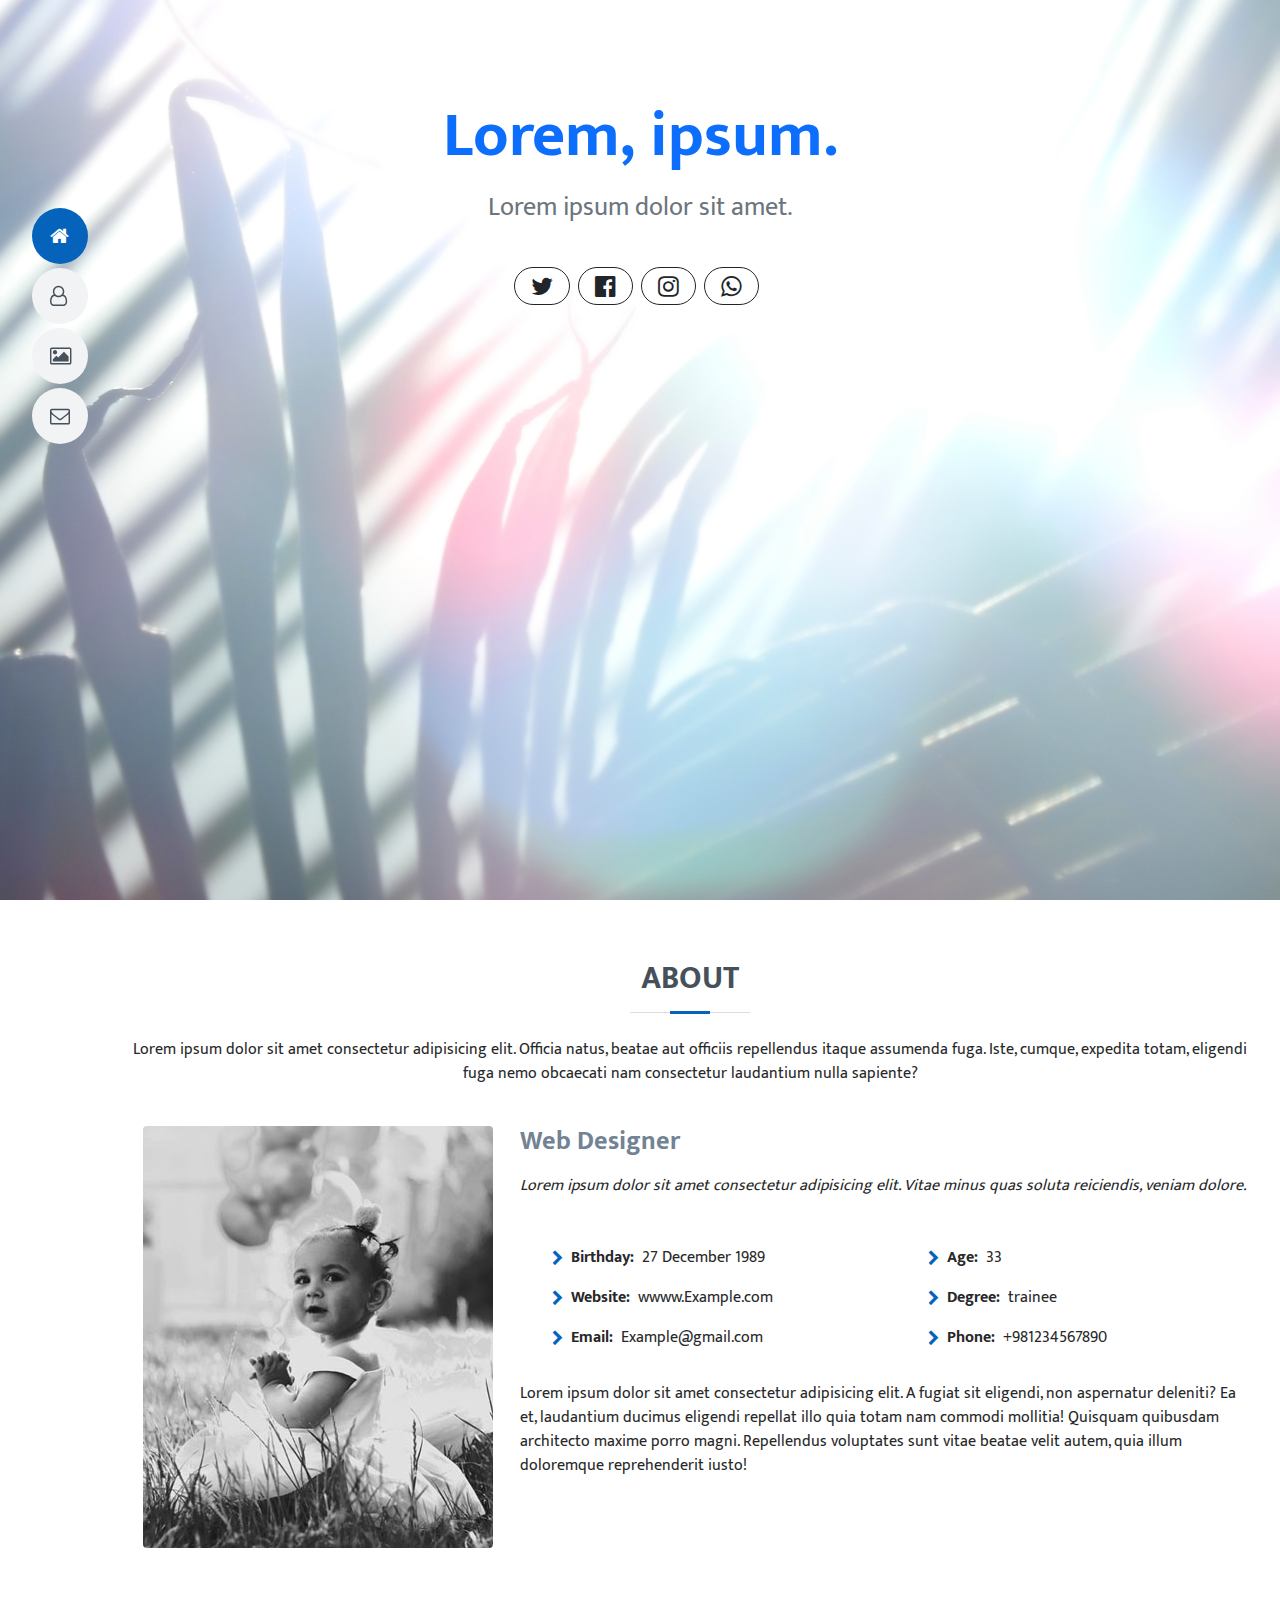
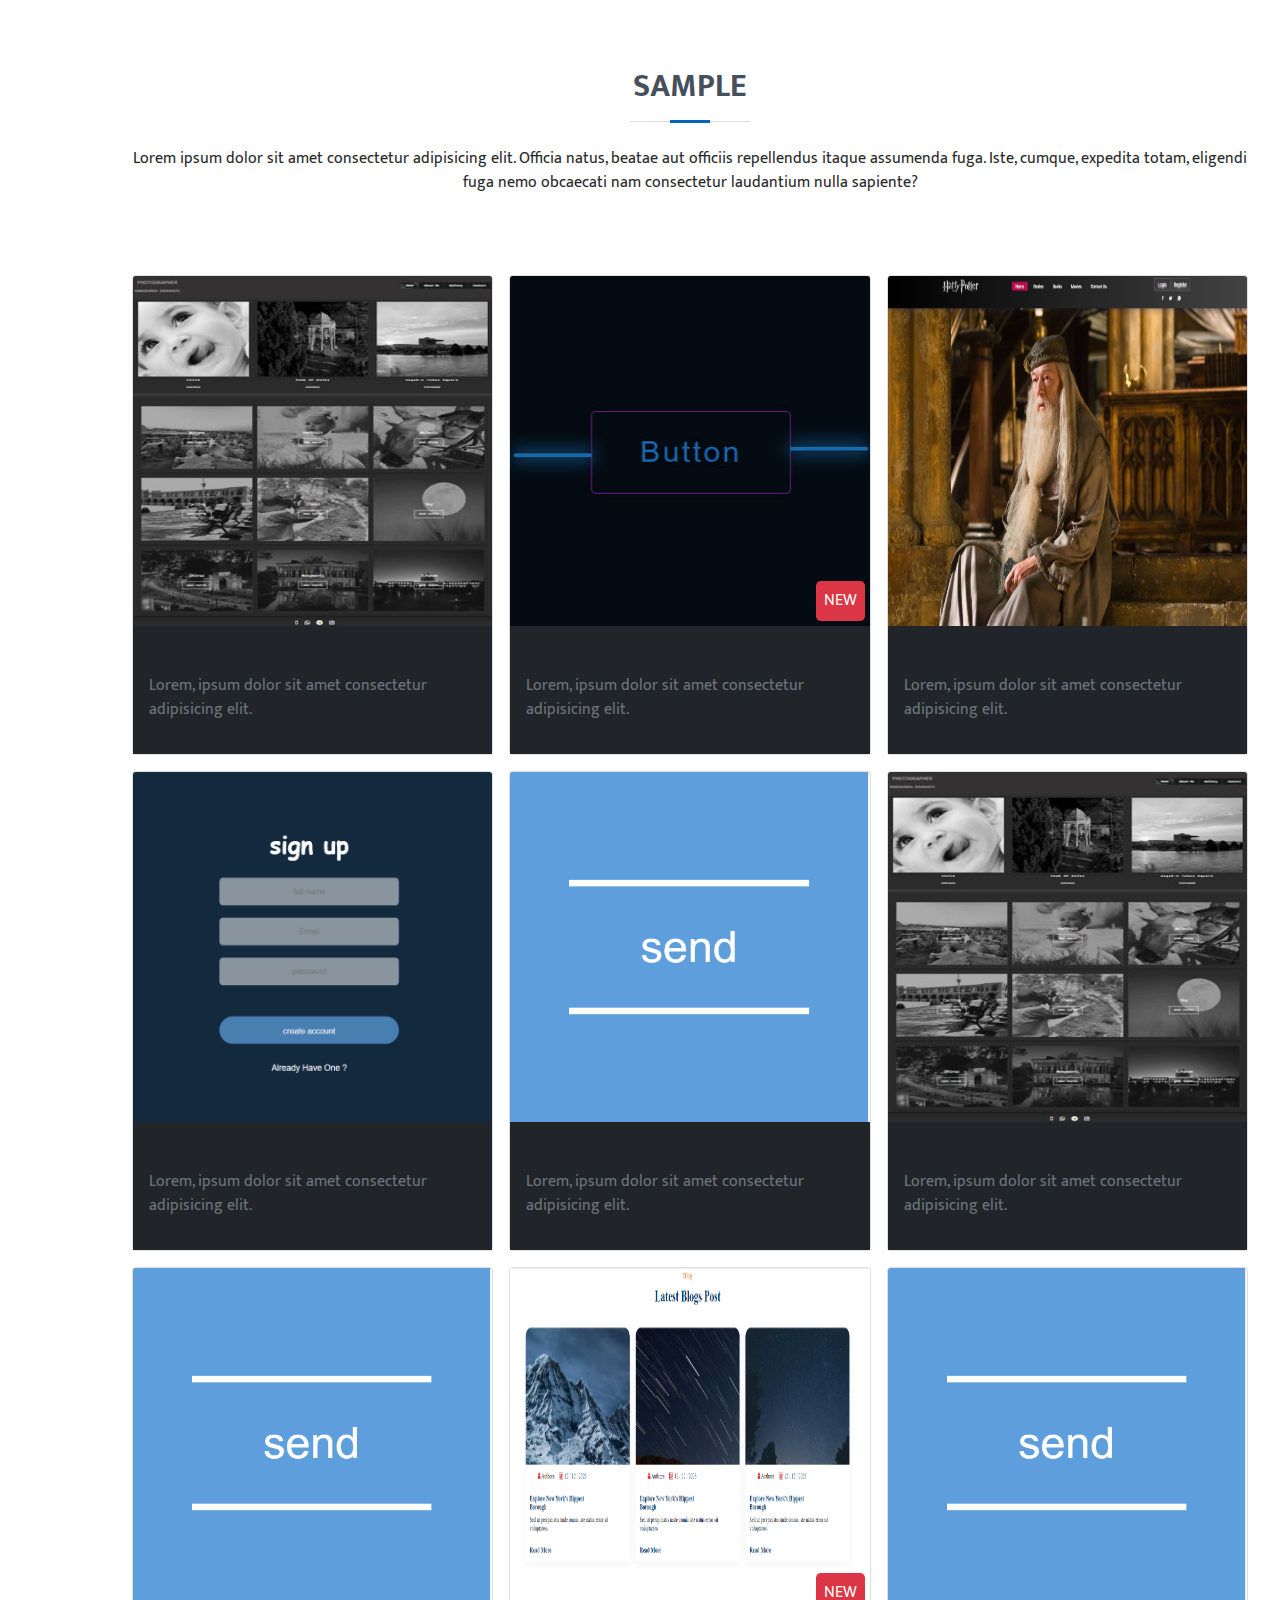
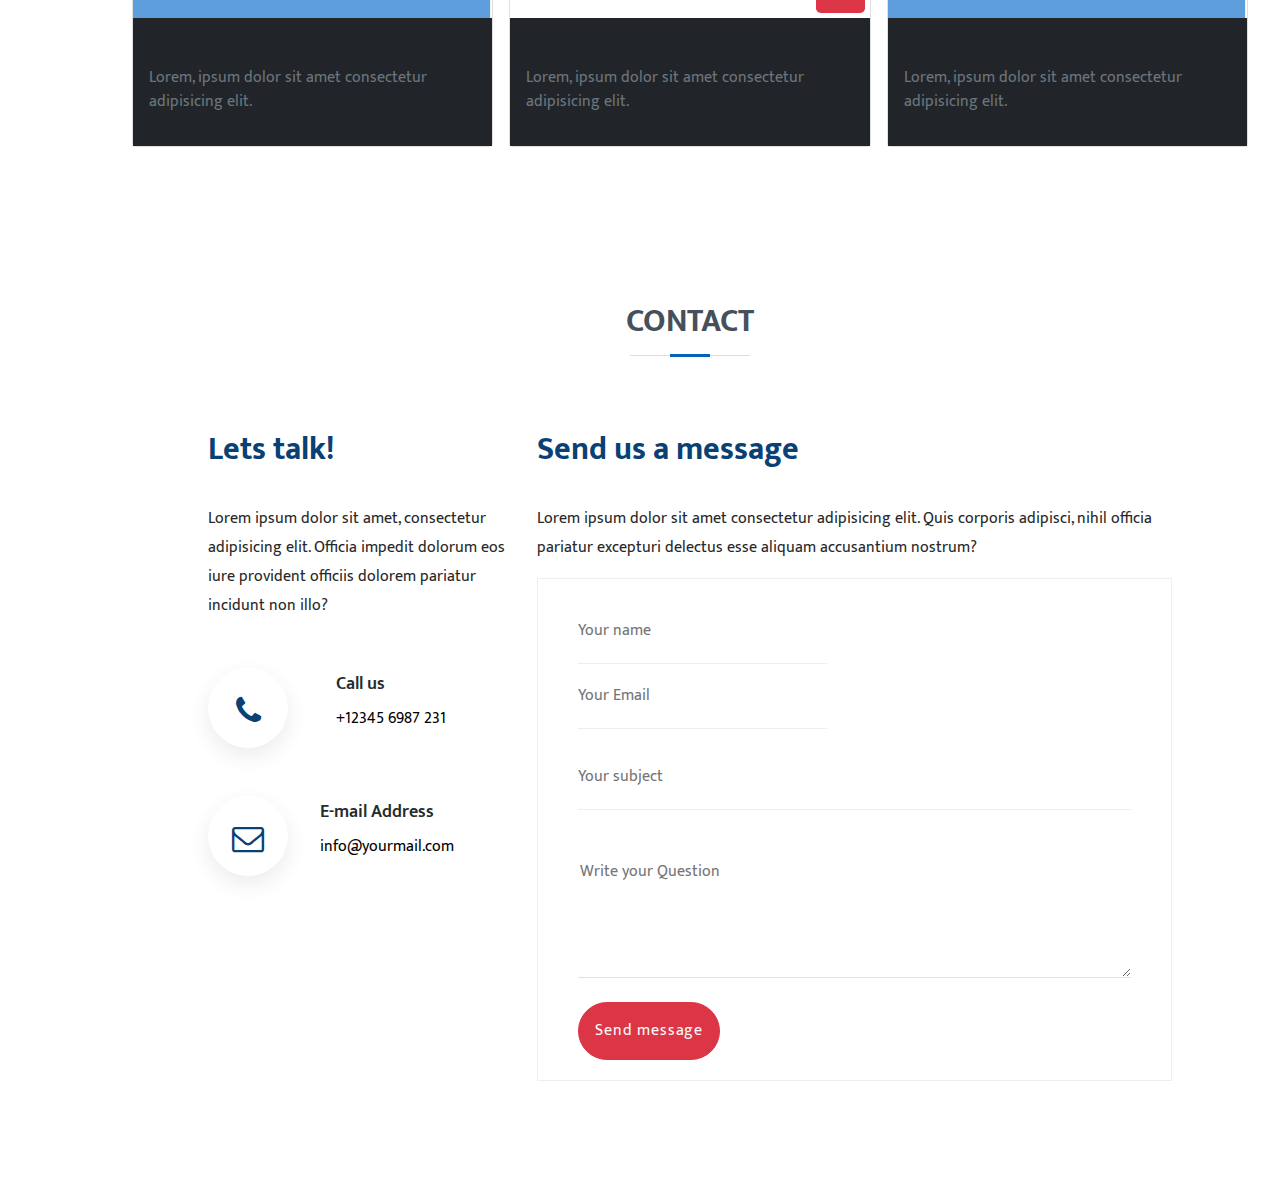
<file: index.html>
<!DOCTYPE html>
<html lang="en">
  <head>
    <meta charset="UTF-8" />
    <meta name="viewport" content="width=device-width, initial-scale=1.0" />
    <link rel="stylesheet" href="assets/css/bootstrap.css" />
    <link rel="stylesheet" href="assets/css/custom.css" />
    <link
      rel="stylesheet"
      href="https://cdnjs.cloudflare.com/ajax/libs/font-awesome/4.7.0/css/font-awesome.css"
      integrity="sha512-5A8nwdMOWrSz20fDsjczgUidUBR8liPYU+WymTZP1lmY9G6Oc7HlZv156XqnsgNUzTyMefFTcsFH/tnJE/+xBg=="
      crossorigin="anonymous"
      referrerpolicy="no-referrer"
    /><link rel="preconnect" href="https://fonts.googleapis.com">
<link rel="preconnect" href="https://fonts.gstatic.com" crossorigin>
<link href="https://fonts.googleapis.com/css2?family=Josefin+Sans:ital,wght@1,700&family=Mukta:wght@200;300;400;500;600;700;800&family=Pacifico&family=Roboto+Mono:ital,wght@0,100;0,200;0,300;0,400;0,500;0,600;0,700;1,100;1,200;1,300;1,400;1,500;1,600;1,700&family=Roboto:ital,wght@0,100;0,300;0,400;0,700;0,900;1,100;1,400;1,500;1,700;1,900&display=swap" rel="stylesheet">
    <title>Document</title>
  </head>
  <body>
    <div class="bar-icon d-lg-none text-end pe-1 text-dark">
      <i class="fa fa-bars"></i>
    </div>
    <header id="header" class="">
      <nav id="navbar" class="nav-menu navbar">
        <ul>
          <li>
            <a
              href="#hero"
              class="nav-item nav-link active d-flex align-items-center mb-1 rounded-pill"
            >
              <i class="fa fa-home"></i> <span class="pb-1 ps-4">Home</span></a
            >
          </li>
          <li>
            <a
              href="#about"
              class="nav-item nav-link d-flex align-items-center mb-1 rounded-pill"
              ><i class="fa fa-user-o"> </i>
              <span class="pb-1 ps-4">About</span></a
            >
          </li>
          <li>
            <a
              href="#Sample"
              class="nav-item nav-link d-flex align-items-center mb-1 rounded-pill"
              ><i class="fa fa-picture-o"> </i>
              <span class="pb-1 ps-4">Sample</span></a
            >
          </li>

          <li>
            <a
              href="#contact"
              class="nav-item nav-link d-flex align-items-center mb-1 rounded-pill"
              ><i class="fa fa-envelope-o"> </i>
              <span class="pb-1 ps-4">Contact</span></a
            >
          </li>
        </ul>
      </nav>
    </header>

    <!-- ===== hero =========== -->

    <section id="hero" class="d-flex justify-content-center bg-secondary">
      <div class="container text-center pt-5">
        <div class="row justify-content-center">
          <div class="col-12 col-lg-8">
            <h1 class="text-primary">Lorem, ipsum.</h1>
            <p class="text-secondary mt-4">Lorem ipsum dolor sit amet.</p>
            <div class="social-media btn-group mt-4">
              <a href="#"
                ><i
                  class="fa fa-twitter btn btn-outline-dark ps-3 pe-3 me-2 rounded-pill"
                ></i
              ></a>
              <a href="#"
                ><i
                  class="fa fa-facebook-official btn btn-outline-dark ps-3 pe-3 me-2 rounded-pill"
                ></i
              ></a>
              <a href="#"
                ><i
                  class="fa fa-instagram btn btn-outline-dark ps-3 pe-3 me-2 rounded-pill"
                ></i
              ></a>
              <a href="#"
                ><i
                  class="fa fa-whatsapp btn btn-outline-dark ps-3 pe-3 me-2 rounded-pill"
                ></i
              ></a>
            </div>
          </div>
        </div>
      </div>
    </section>

    <!-- ===================== about ========================== -->

    <main id="main">
      <section id="about" class="about">
        <div class="container">
          <div class="row justify-content-center">
            <div class="section-title text-center pb-4">
              <h2 class="fw-bolder text-uppercase mb-4 pb-3 position-relative">
                About
              </h2>
              <p>
                Lorem ipsum dolor sit amet consectetur adipisicing elit. Officia
                natus, beatae aut officiis repellendus itaque assumenda fuga.
                Iste, cumque, expedita totam, eligendi fuga nemo obcaecati nam
                consectetur laudantium nulla sapiente?
              </p>
            </div>
          </div>

          <div class="row g-0">
            <div class="col-lg-4 col-md-12 text-center">
              <img
                src="/assets/img/portrait-(5).jpg"
                alt=""
                class="img-fluid rounded text-center"
              />
            </div>
            <div class="col-lg-8 pt-4 pt-lg-0 ps-3">
              <h3 class="mb-3">Web Designer</h3>
              <p class="mb-5">
                <em>
                  Lorem ipsum dolor sit amet consectetur adipisicing elit. Vitae
                  minus quas soluta reiciendis, veniam dolore.
                </em>
              </p>
              <div class="row justify-content-center">
                <div class="col-lg-6">
                  <ul>
                    <li class="d-flex align-content-center mb-3">
                      <i class="fa fa-chevron-right me-2 mt-1"></i>
                      <strong>Birthday:</strong>
                      <span>&nbsp; 27 December 1989</span>
                    </li>
                    <li class="d-flex align-content-center mb-3">
                      <i class="fa fa-chevron-right me-2 mt-1"></i>
                      <strong>Website:</strong>
                      <span>&nbsp; wwww.Example.com</span>
                    </li>
                    <li class="d-flex align-content-center mb-3">
                      <i class="fa fa-chevron-right me-2 mt-1"></i>
                      <strong>Email:</strong>
                      <span>&nbsp; Example@gmail.com</span>
                    </li>
                  </ul>
                </div>

                <div class="col-lg-6">
                  <ul>
                    <li class="d-flex align-content-center mb-3">
                      <i class="fa fa-chevron-right me-2 mt-1"></i>
                      <strong>Age:</strong>
                      <span>&nbsp; 33</span>
                    </li>
                    <li class="d-flex align-content-center mb-3">
                      <i class="fa fa-chevron-right me-2 mt-1"></i>
                      <strong>Degree:</strong>
                      <span> &nbsp; trainee</span>
                    </li>
                    <li class="d-flex align-content-center mb-3">
                      <i class="fa fa-chevron-right me-2 mt-1"></i>
                      <strong>Phone:</strong>
                      <span>&nbsp; +981234567890</span>
                    </li>
                  </ul>
                </div>
              </div>
              <p class="mt-3">
                Lorem ipsum dolor sit amet consectetur adipisicing elit. A
                fugiat sit eligendi, non aspernatur deleniti? Ea et, laudantium
                ducimus eligendi repellat illo quia totam nam commodi mollitia!
                Quisquam quibusdam architecto maxime porro magni. Repellendus
                voluptates sunt vitae beatae velit autem, quia illum doloremque
                reprehenderit iusto!
              </p>
            </div>
          </div>
        </div>
      </section>

      <!-- ======================== sample ====================== -->
      <section id="Sample" class="">
        <div class="container">
          <div class="row justify-content-center">
            <div class="section-title text-center pb-4">
              <h2 class="fw-bolder text-uppercase mb-4 pb-3 position-relative">
                sample
              </h2>
              <p>
                Lorem ipsum dolor sit amet consectetur adipisicing elit. Officia
                natus, beatae aut officiis repellendus itaque assumenda fuga.
                Iste, cumque, expedita totam, eligendi fuga nemo obcaecati nam
                consectetur laudantium nulla sapiente?
              </p>
            </div>
          </div>

          <div
            class="row justify-content-center g-3 mt-4 position-relative">

            <!-- --------------- single card 1------------- -->
            <div class="col-lg-4 col-md-6 col-sm-12">
              <div class="card sample-card">
                <a href="#">
                  <img
                    src="assets/img/Screenshot-(236).jpg"
                    alt=""
                    class="img-fluid w-100 card-img-top"
                  />
                </a>
                <div class="card-body bg-dark bg-opacity-10">
                  <div class="card-title">
                    <h5 class="text-dark">Lorem, ipsum dolor.</h5>
                    <div class="card-text ">
                      <p class="text-muted">
                        Lorem, ipsum dolor sit amet consectetur adipisicing
                        elit.
                      </p>
                    </div>
                  </div>
                </div>
              </div>
            </div>

            <!-- --------------- single card 2------------- -->

            <div class="col-lg-4 col-md-6 col-sm-12">
              <div class="card sample-card">
                <div class="position-relative">
                  <a href="#">
                    <img
                    src="assets/img/Screenshot-(239).jpg"
                    alt=""
                    class="img-fluid w-100 card-img-top"/>
                  </a>
                  <div class="discount position-absolute p-1 bg-danger bg-opacity-75 rounded-3 p-2 text-light" style="bottom: 5px; right: 5px">
                    <span">NEW</span>
                  </div>
                </div>
                <div class="card-body bg-dark bg-opacity-10">
                  <div class="card-title">
                    <h5 class="text-dark">Lorem, ipsum dolor.</h5>
                    <div class="card-text">
                      <p class="text-muted">
                        Lorem, ipsum dolor sit amet consectetur adipisicing
                        elit.
                      </p>
                    </div>
                  </div>
                </div>
              </div>
            </div>

            <!-- --------------- single card 3------------- -->

            <div class="col-lg-4 col-md-6 col-sm-12">
              <div class="card sample-card">
                <a href="#" class="d-inline-block">
                  <img
                    src="assets/img/Screenshot (252).png"
                    alt=""
                    class="img-fluid w-100 card-img-top"
                  />
                </a>
                <div class="card-body bg-dark bg-opacity-10">
                  <div class="card-title">
                    <h5 class="text-dark">Lorem, ipsum dolor.</h5>
                    <div class="card-text">
                      <p class="text-muted">
                        Lorem, ipsum dolor sit amet consectetur adipisicing
                        elit.
                      </p>
                    </div>
                  </div>
                </div>
              </div>
            </div>

            <!-- --------------- single card 4------------- -->

            <div class="col-lg-4 col-md-6 col-sm-12">
              <div class="card sample-card">
                <a href="#">
                  <img
                    src="assets/img/Screenshot (243).png"
                    alt=""
                    class="img-fluid w-100 card-img-top"
                  />
                </a>
                <div class="card-body bg-dark bg-opacity-10">
                  <div class="card-title">
                    <h5 class="text-dark">Lorem, ipsum dolor.</h5>
                    <div class="card-text">
                      <p class="text-muted">
                        Lorem, ipsum dolor sit amet consectetur adipisicing
                        elit.
                      </p>
                    </div>
                  </div>
                </div>
              </div>
            </div>
            <!-- --------------- single card 5------------- -->

            <div class="col-lg-4 col-md-6 col-sm-12">
              <div class="card sample-card">
                <a href="#">
                  <img src="assets/img/Screenshot (248).png"" class="img-fluid
                  w-100 card-img-top" />
                </a>
                <div class="card-body bg-dark bg-opacity-10">
                  <div class="card-title">
                    <h5 class="text-dark">Lorem, ipsum dolor.</h5>
                    <div class="card-text">
                      <p class="text-muted">
                        Lorem, ipsum dolor sit amet consectetur adipisicing
                        elit.
                      </p>
                    </div>
                  </div>
                </div>
              </div>
            </div>

            <!-- --------------- single card 6------------- -->

            <div class="col-lg-4 col-md-6 col-sm-12">
              <div class="card sample-card">
                <a href="#">
                  <img
                    src="assets/img/Screenshot-(236).jpg"
                    alt=""
                    class="img-fluid w-100 card-img-top"
                  />
                </a>
                <div class="card-body bg-dark bg-opacity-10">
                  <div class="card-title">
                    <h5 class="text-dark">Lorem, ipsum dolor.</h5>
                    <div class="card-text">
                      <p class="text-muted">
                        Lorem, ipsum dolor sit amet consectetur adipisicing
                        elit.
                      </p>
                    </div>
                  </div>
                </div>
              </div>
            </div>

            <!-- --------------- single card 7------------- -->

            <div class="col-lg-4 col-md-6 col-sm-12">
              <div class="card sample-card">
                <a href="#">
                  <img src="assets/img/Screenshot (248).png"" class="img-fluid
                  w-100 card-img-top"/>
                </a>
                <div class="card-body bg-dark bg-opacity-10">
                  <div class="card-title">
                    <h5 class="text-dark">Lorem, ipsum dolor.</h5>
                    <div class="card-text">
                      <p class="text-muted">
                        Lorem, ipsum dolor sit amet consectetur adipisicing
                        elit.
                      </p>
                    </div>
                  </div>
                </div>
              </div>
            </div>
            <!-- --------------- single card 8------------- -->

            <div class="col-lg-4 col-md-6 col-sm-12">
              <div class="card sample-card">
                <div class="position-relative">
                  <a href="#">
                  <img src="assets/img/Screenshot (246).png"" class="img-fluid
                  w-100" />
                </a>
                <div class="discount position-absolute p-1 bg-danger bg-opacity-75 rounded-3 p-2 text-light" style="bottom: 5px; right: 5px">
                    <span">NEW</span>
                  </div>
                </div>
                <div class="card-body bg-dark bg-opacity-10">
                  <div class="card-title">
                    <h5 class="text-dark">Lorem, ipsum dolor.</h5>
                    <div class="card-text">
                      <p class="text-muted">
                        Lorem, ipsum dolor sit amet consectetur adipisicing
                        elit.
                      </p>
                    </div>
                  </div>
                </div>
              </div>
            </div>

            <!-- --------------- single card 9------------- -->

            <div class="col-lg-4 col-md-6 col-sm-12">
              <div class="card sample-card">
                <a href="#">
                  <img src="assets/img/Screenshot (248).png"" class="img-fluid
                  w-100 card-img-top" />
                </a>
                <div class="card-body bg-dark bg-opacity-10">
                  <div class="card-title">
                    <h5 class="text-dark">Lorem, ipsum dolor.</h5>
                    <div class="card-text">
                      <p class="text-muted">
                        Lorem, ipsum dolor sit amet consectetur adipisicing
                        elit.
                      </p>
                    </div>
                  </div>
                </div>
              </div>
            </div>
          </div>
        </div>
      </section>

      <!-- ============== contact ============================== -->

      <section id="contact" class="contact p-5 m-5">
        <div class="container">
          <div class="row justify-content-center">
            <div class="section-title text-center pb-4">
              <h2 class="fw-bolder text-uppercase mb-4 pb-3 position-relative">
                Contact
              </h2>
            </div>
          </div>

          <div class="row justify-content-center mt-4">
            <div class="col-lg-4">
              <div class="contact-right-title">
                <h4>Lets talk!</h4>
                <p>
                  Lorem ipsum dolor sit amet, consectetur adipisicing elit. Officia impedit dolorum eos iure provident officiis dolorem pariatur incidunt non illo?
                </p>
                <div class="contact-page-info mt-5">
                  <div class="contact-number d-flex align-items-center mb-5">
                    <a
                      href="tel:123456987231"
                      class="contact-number-icon d-inline-block text-center rounded-circle bg-white"
                      ><i class="fa fa-phone"></i
                    ></a>
                    <ul class="ps-5">
                      <li><h6>Call us</h6></li>
                      <li><a href="tel:123456987231 ">+12345 6987 231 </a></li>
                    </ul>
                  </div>
                  <div class="contact-number d-flex align-items-center mb-5">
                    <a
                      href="mailto:info@yourmail.com"
                      class="contact-number-icon d-inline-block text-center rounded-circle bg-white"
                      ><i class="fa fa-envelope-o"></i
                    ></a>
                    <ul>
                      <li><h6>E-mail Address</h6></li>
                      <li>
                        <a href="mailto:info@yourmail.com"
                          >info@yourmail.com
                        </a>
                      </li>
                    </ul>
                  </div>
                </div>
              </div>
            </div>

            <div class="col-lg-8">
              <div class="contact-right-title mb-3">
                <h4>Send us a message</h4>
                <p>
                  Lorem ipsum dolor sit amet consectetur adipisicing elit. Quis corporis adipisci, nihil officia pariatur excepturi delectus esse aliquam accusantium nostrum?
                </p>
              </div>
              <div class="contact-form-container">
                <form class="">
                  <input type="text" placeholder="Your name"class="btn-outline-light" />
                  <input type="email" placeholder="Your Email"class="btn-outline-light" />
                  <input
                    type="text"
                    placeholder="Your subject"
                    class="subject btn-outline-light border-top-0 border-end-0 border-start-0 mt-3"
                  />
                  <textarea placeholder="Write your Question" class="btn-outline-light mt-5  border-bottom border-top-0 border-end-0 border-start-0 "></textarea>
                </form>
                <button type="submit" class="submit btn rounded-pill btn-danger p-3 text-light mt-3">
                  Send message
                </button>
              </div>
            </div>
          </div>
        </div>
      </section>
    </main>

    <!-- ====================End sample card ========================== -->
  </div>
</body>
</html>
</file>
<file: assets/css/custom.css>
html {
  direction: ltr;
}

body {
  font-family: "Mukta", sans-serif;
  color: #272829;
}
A {
  text-decoration: none;
  color: #000;
}
ul li {
  list-style-type: none;
}

/* ======================= header nav =========================== */
.bar-icon {
  position: fixed;
  right: 10px;
  top: 10px;
  z-index: 9998;
  font-size: 28px;
  cursor: pointer;
}
#header {
  position: fixed;
  top: 0;
  left: 0;
  bottom: 0;
  z-index: 1000;
  transition: 0.5s;
  padding-top: 200px;
}
.nav-menu a {
  /* display: flex; */
  /* align-items: center; */
  color: #45505b;
  padding: 10px 18px;
  /* margin-bottom: 8px; */
  font-size: 15px;
  /* border-radius: 50px; */
  background: #f2f3f5;
  height: 56px;
  width: 100%;
  overflow: hidden;
  transition: 0.7s;
}
.nav-menu a span {
  padding: 0 5px 0 10px;
  display: none;
}
.nav-menu .nav-item:hover {
  width: 100%;
  color: #fff;
}
.nav-menu .nav-item:hover,
.nav-menu .active {
  color: #fff;
  background: #0563bb;
}
.nav-menu a i {
  font-size: 20px;
}
.nav-menu .nav-item:hover span {
  display: block;
}

/* ====================== section hero ========================= */

section {
  padding: 60px 0;
}
#hero {
  width: 100%;
  height: 100vh;
  background: url(/assets/img/allec-gomes-sfJkr_ADkUc-unsplash.jpg) center
    center no-repeat;
  background-size: cover;
  position: relative;
}
#hero h1 {
  font-size: 64px;
  font-weight: 700;
  line-height: 56px;
  color: #45505b;
}

#hero p {
  color: #45505b;
  font-size: 26px;
}
.social-media a {
  font-size: 24px;
  display: inline-block;
  color: #45505b;
  transition: 0.3s;
}
.social-media a:hover i {
  color: #000;
  background-color: #f8f9fa;
  border-color: #f8f9fa;
}

/* ======================== about ==================== */
.section-title h2:before {
  content: "";
  position: absolute;
  display: block;
  width: 120px;
  height: 1px;
  background: #ddd;
  bottom: 1px;
  left: calc(50% - 60px);
}
.section-title h2::after {
  content: "";
  position: absolute;
  display: block;
  width: 40px;
  height: 3px;
  background: #0563bb;
  bottom: 0;
  left: calc(50% - 20px);
}
.section-title h2 {
  font-size: 32px;
  color: #45505b;
}

.about h3 {
  font-weight: 700;
  font-size: 26px;
  color: #728394;
}
.about ul li > i {
  font-size: 16px;
  color: #0563bb;
}

/* ===================== sample ======================= */
.sample-card {
  box-shadow: rgba(50, 50, 93, 0.25) 0px 30px 60px -12px inset,
    rgba(0, 0, 0, 0.3) 0px 18px 36px -18px inset;
}
.sample-card img {
  height: 350px;
}

/* ========================= contact =================== */

.contact .contact-right-title h4 {
  margin-bottom: 33px;
  font-weight: 700;
  font-size: 32px;
  line-height: 42px;
  color: #094174;
}

.contact .contact-right-title p {
  font-weight: 400;
  font-size: 16px;
  line-height: 29px;
}

.contact-number-icon {
  width: 80px;
  height: 80px;
  line-height: 90px;
  box-shadow: 0px 8px 20px rgba(72, 72, 72, 0.1);
  font-size: 32px;
  color: #094174;
  transition: 0.3s;
}
.contact-number ul li h6 {
  font-weight: 600;
  font-size: 18px;
  line-height: 29px;
  color: #242c31;
}

.contact-form-container {
  padding: 20px 40px;
  border: 1px solid #eeeeee;
}

.contact-form-container form input {
  border-bottom: 1px solid #eeeeee;
  border-top: hidden;
  border-right: hidden;
  border-left: hidden;
  padding: 20px 0;
  outline: none;
  width: 45%;
  margin-right: 36px;
}
.contact-form-container .subject {
  width: 100%;
}
.contact-form-container textarea {
  width: 100%;
  height: 120px !important;
  outline: none;
}
.submit {
  letter-spacing: 0.05em;
}

/* ========================== media query =================== */

@media screen and (min-width: 992px) {
  .nav-menu a {
    width: 56px;
  }
  #main {
    padding-left: 100px;
  }
}

@media screen and (max-width: 992px) {
  #header {
    display: none;
  }
  #hero {
    height: 50vh;
  }
  #hero h1 {
    font-size: 32px;
    line-height: 36px;
  }
  #hero p {
    margin-top: 10px;
    font-size: 20px;
    line-height: 24px;
  }
}
@media screen and (max-width: 767px) {
  #hero p {
    display: none;
  }
}
</file>
